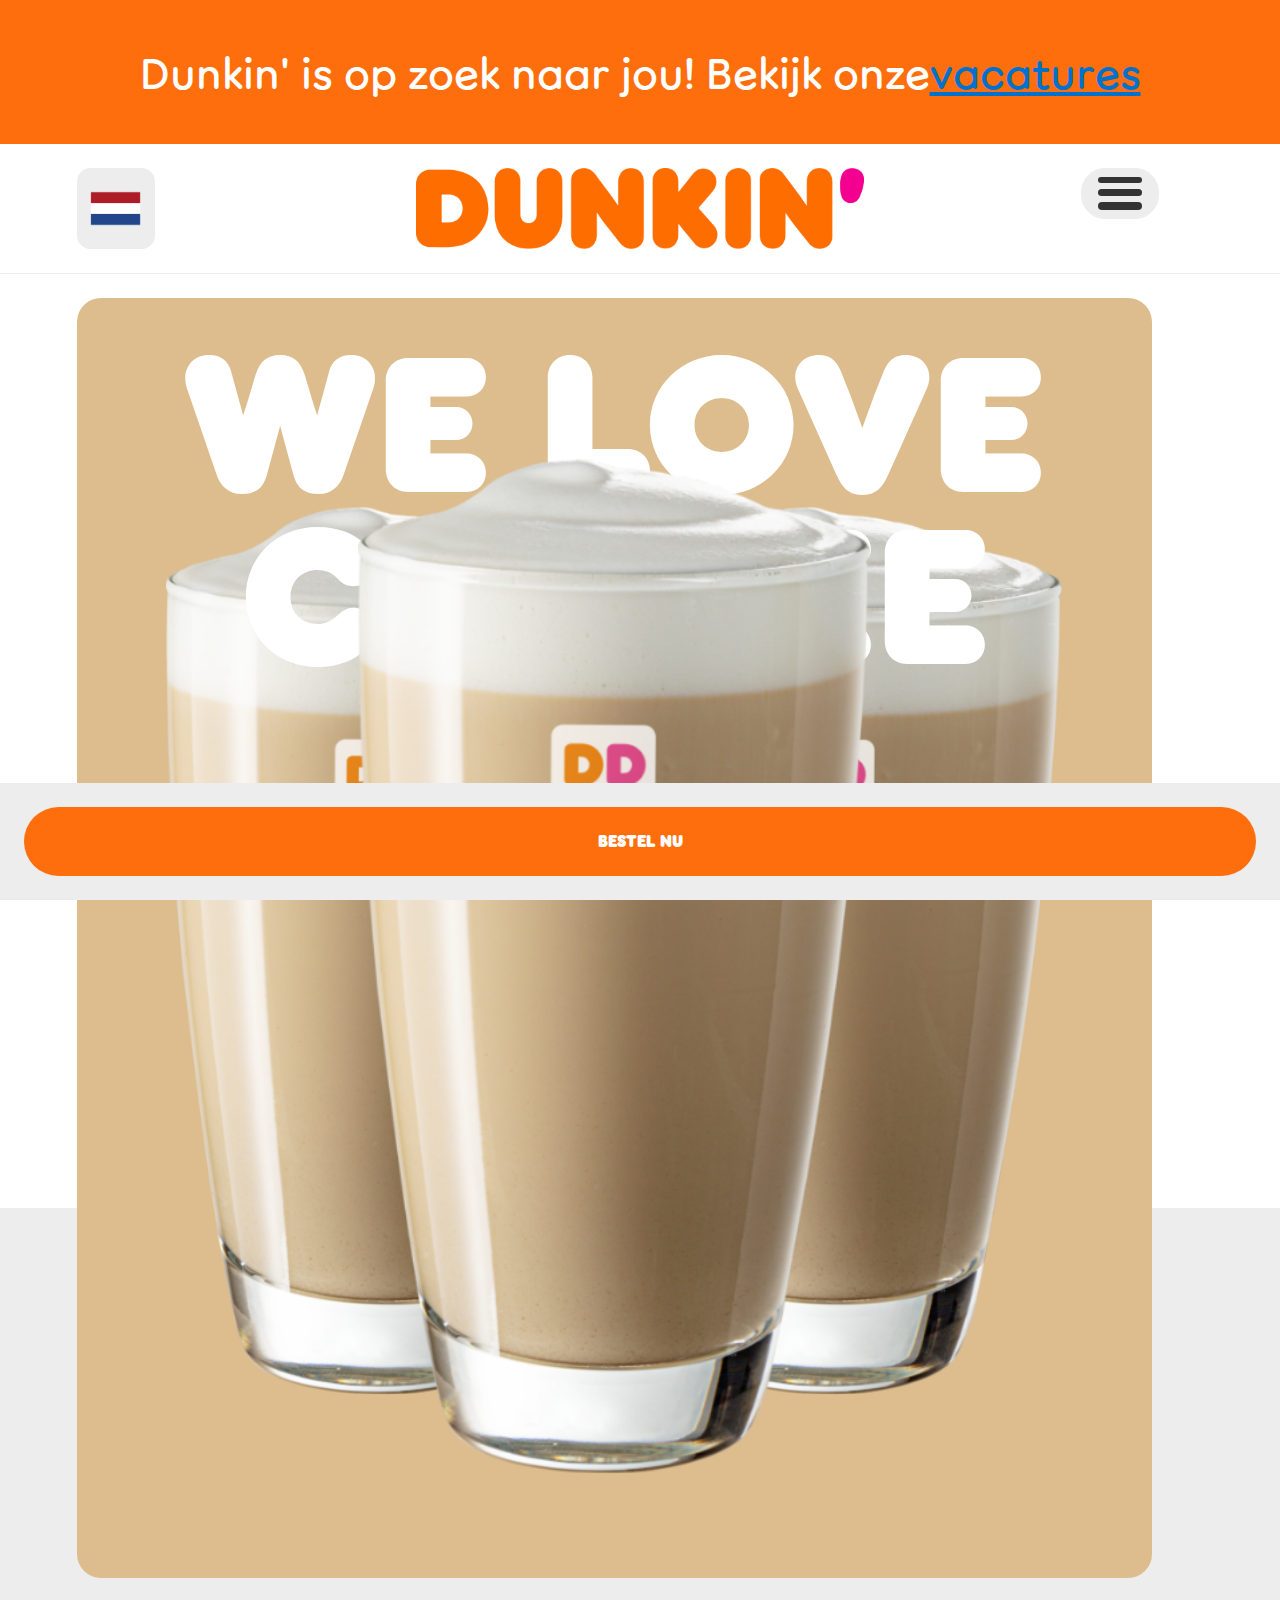
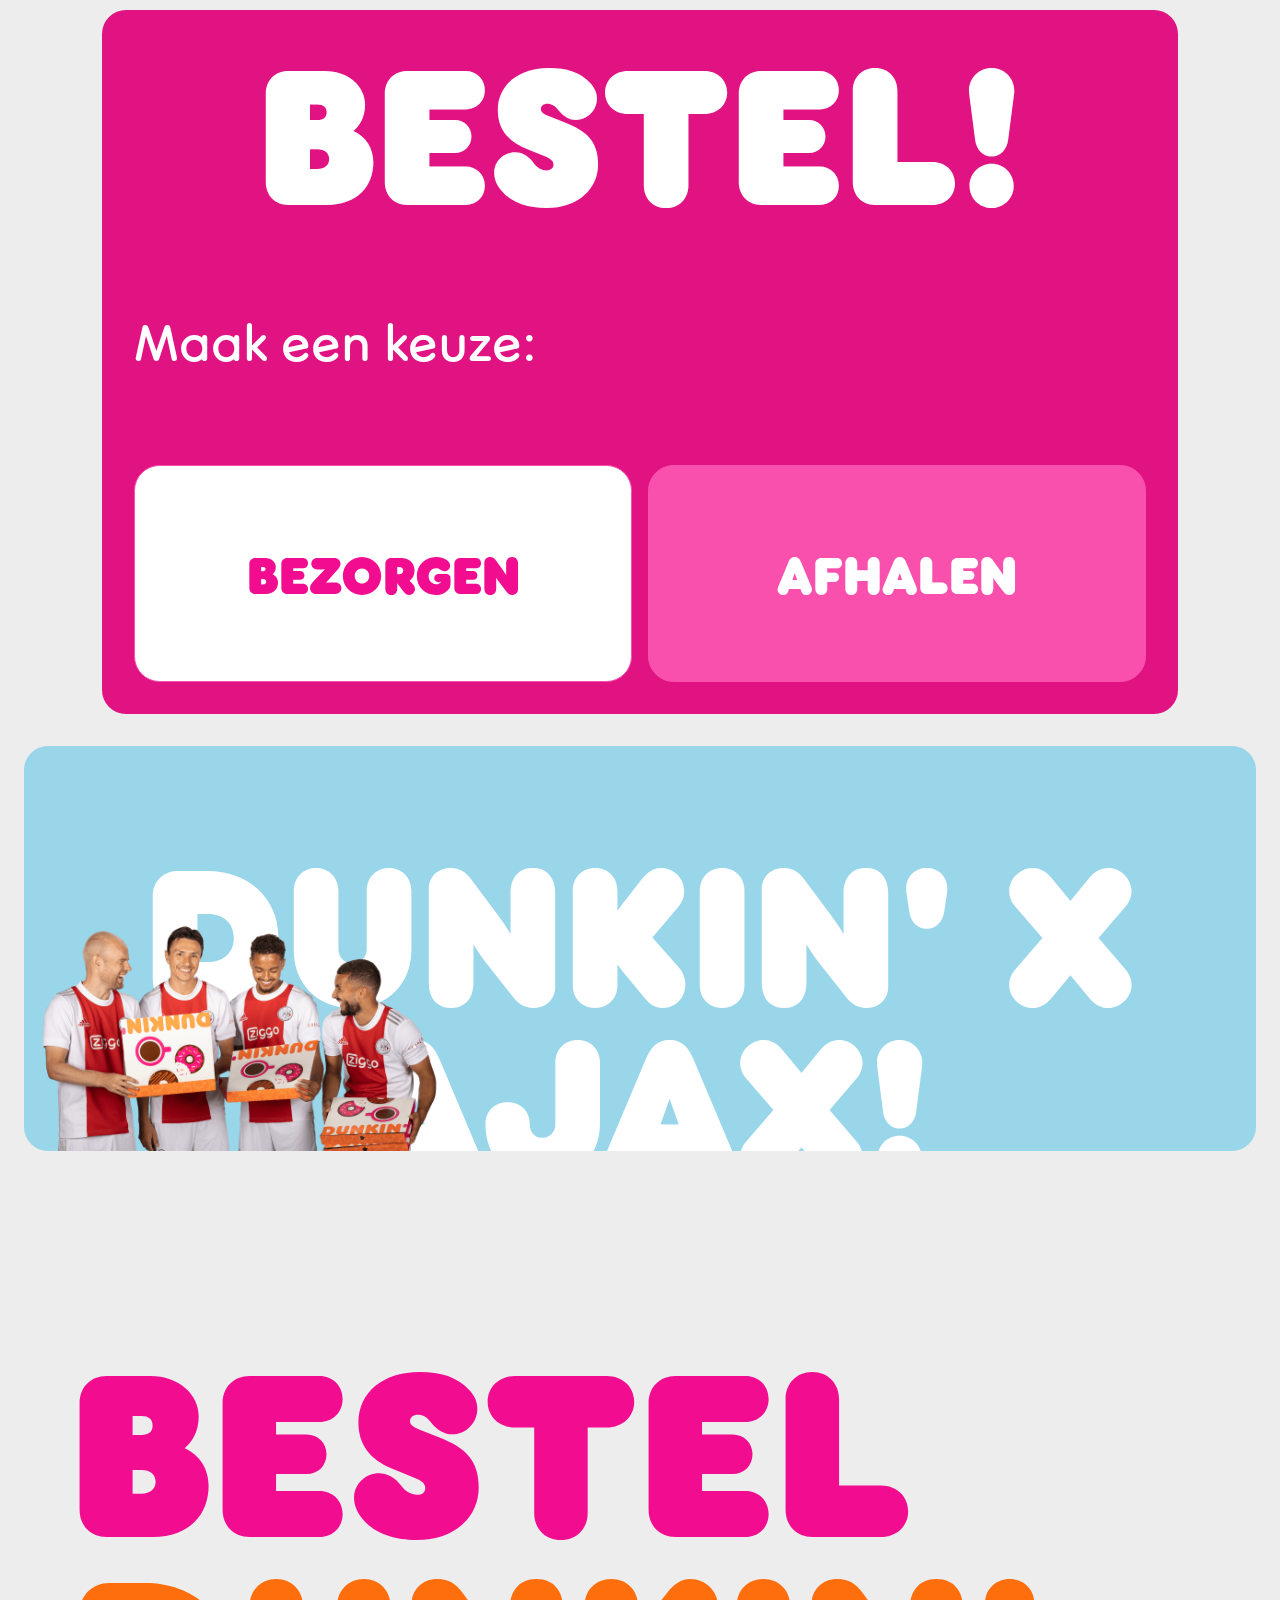
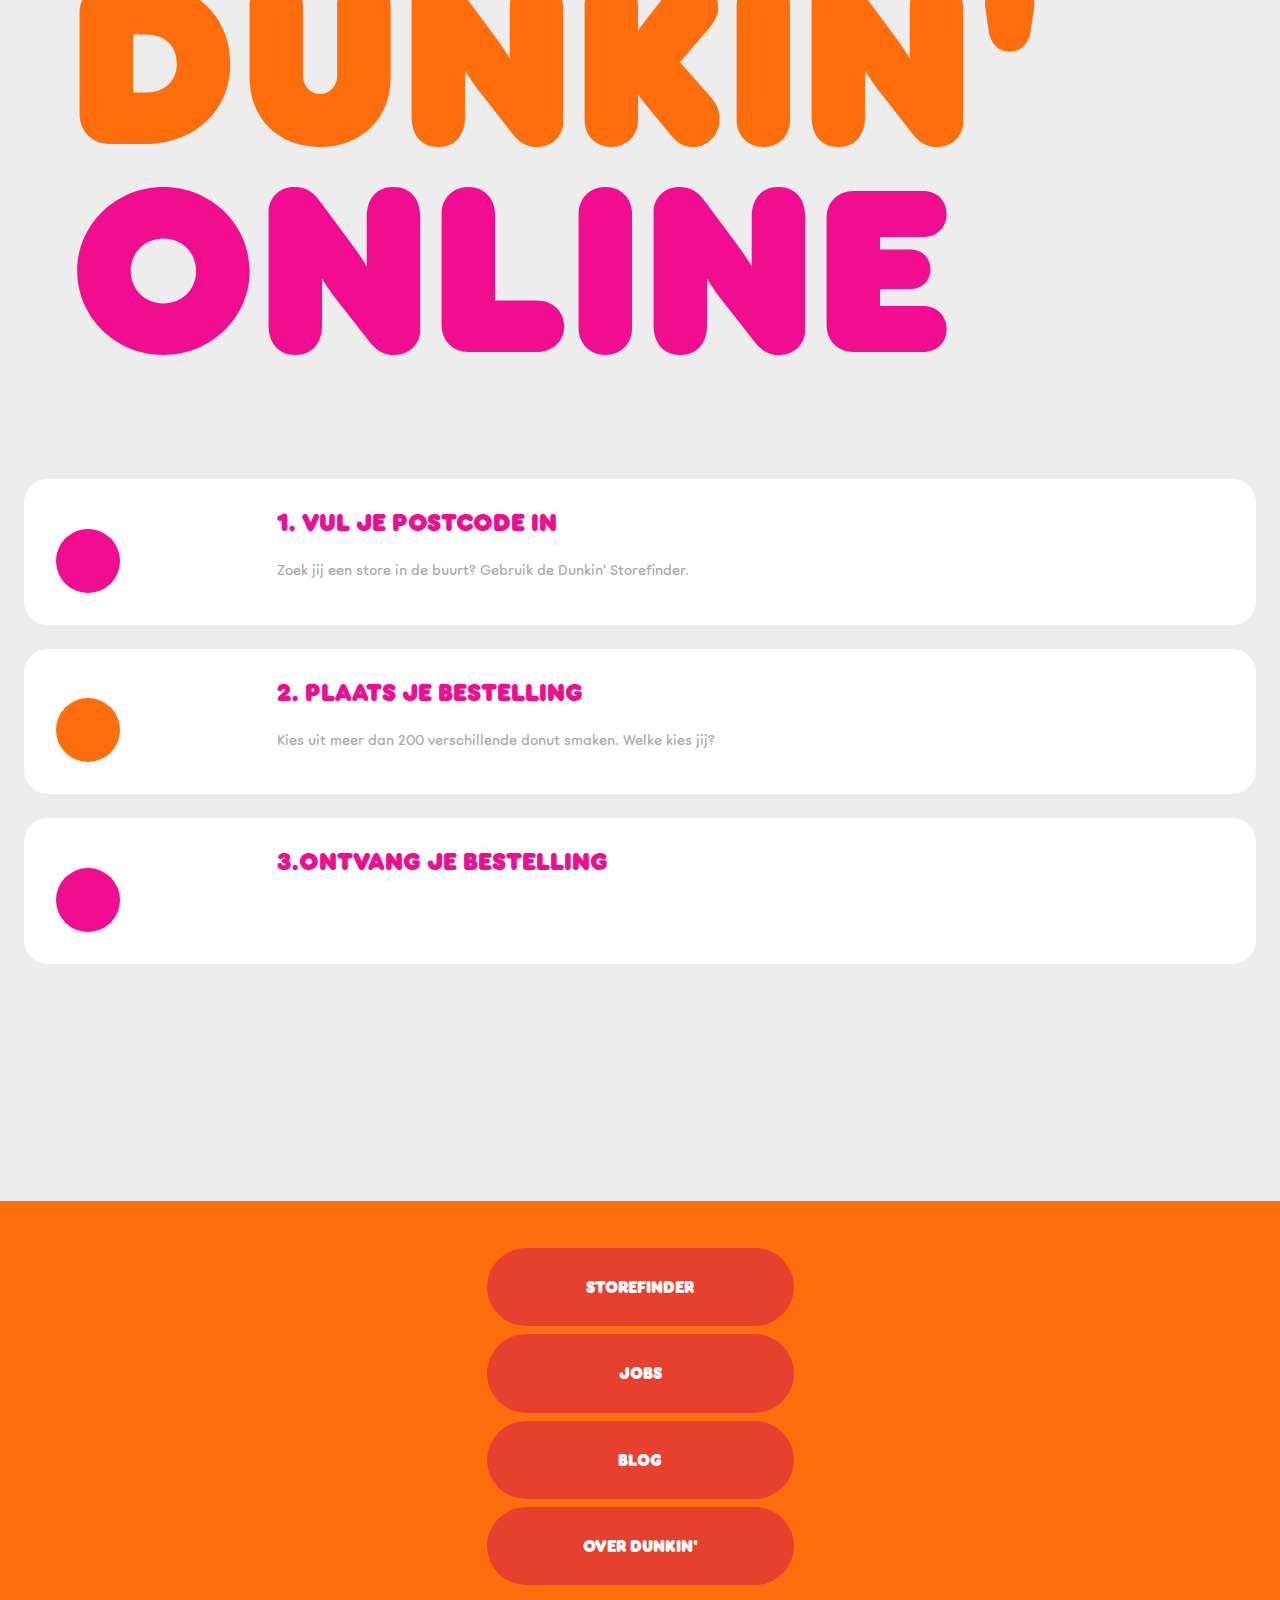
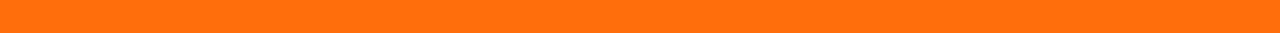
<file: index.html>
<!DOCTYPE html>
<html lang="nl_">
<head>
    <meta charset="UTF-8">
    <meta name="viewport" content="width=device-width, initial-scale=1.0">
    <link rel="stylesheet" href="styles/style.css">
    <title>Dunkin'</title>
</head>

<body>

        <header>
            
            <img src="images/Dunkin'_logo.svg.png" alt="Welkom bij Dunkin">
           
            <button>
                <img src="images/Wikipedia-Flags-NL-Netherlands-Flag.1024.png" alt="Kies een Taal. De huidige Taal is Nederlands">
            </button>
                
            <label>
                <input type="checkbox">
            </label>
                
            <nav>
                <a href="#">Storefinder</a>
                <a href="#">Jobs</a>
                <a href="#">Blog</a>
                <a href="#">More ></a>
                <a href="#">Bestellen</a>
            </nav>

            <p>Dunkin' is op zoek naar jou! Bekijk onze <a href="#">vacatures</a></p>
            
        </header>

    <main>

        <h1>Dunkin'</h1>
    
        <section class="WeLoveCoffee">
            <h2>We love coffee</h2>
            <img src="images/coffee.png" alt="Klik om een bestelling te plaatsen">
            <img src="images/coffee.png" alt="">
            <img src="images/coffee.png" alt="">
        </section>
    
        <section class="Bestel">
            <h2>Bestel!</h2>
            <p>Maak een keuze:</p>
            <button>Bezorgen</button>
            <button>Afhalen</button>
        </section>
    
        <section class="Ajax">
            <h2>Dunkin' x Ajax!</h2>
            <img src="images/ajax dunkin.png" alt="Lees meer over samenwerking tusssen Ajax en Dunkin'">
        </section>
        
        <section class="BestelOnline">
            <h2>Bestel <span>Dunkin'</span> Online</h2>
       
   
            <ol>
                <li>
                    <h3>1. Vul je postcode in</h3>
                    <p>Zoek jij een store in de buurt? Gebruik de Dunkin' Storefinder.</p>
                    <img src="images/www.dunkin.nl_(iPhone XR).png" alt="">
                </li>
                <li>
                    <h3>2. Plaats je bestelling</h3>
                    <p>Kies uit meer dan 200 verschillende donut smaken. Welke kies jij?</p>
                    <img src="images/www.dunkin.nl_(iPhone XR) (1).png" alt="">
                </li>
                <li>
                    <h3>3.Ontvang je bestelling</h3>
                    <img src="images/www.dunkin.nl_(iPhone XR) (2).png" alt="">
                </li>
            </ol>
    
        </section>

        <section class="BestelNu">
            <a href="/html/bestel.html">Bestel nu</a>
        </section>
        
    </main>

    <footer>
        <ul>
            <li><a href="#">Storefinder</a></li>
            <li><a href="#">Jobs</a></li>
            <li><a href="#">Blog</a></li>
            <li><a href="#">Over Dunkin' </a></li>
        </ul>
    </footer>

    <script src="/scripts/script.js"></script>

</body>
</html>
</file>
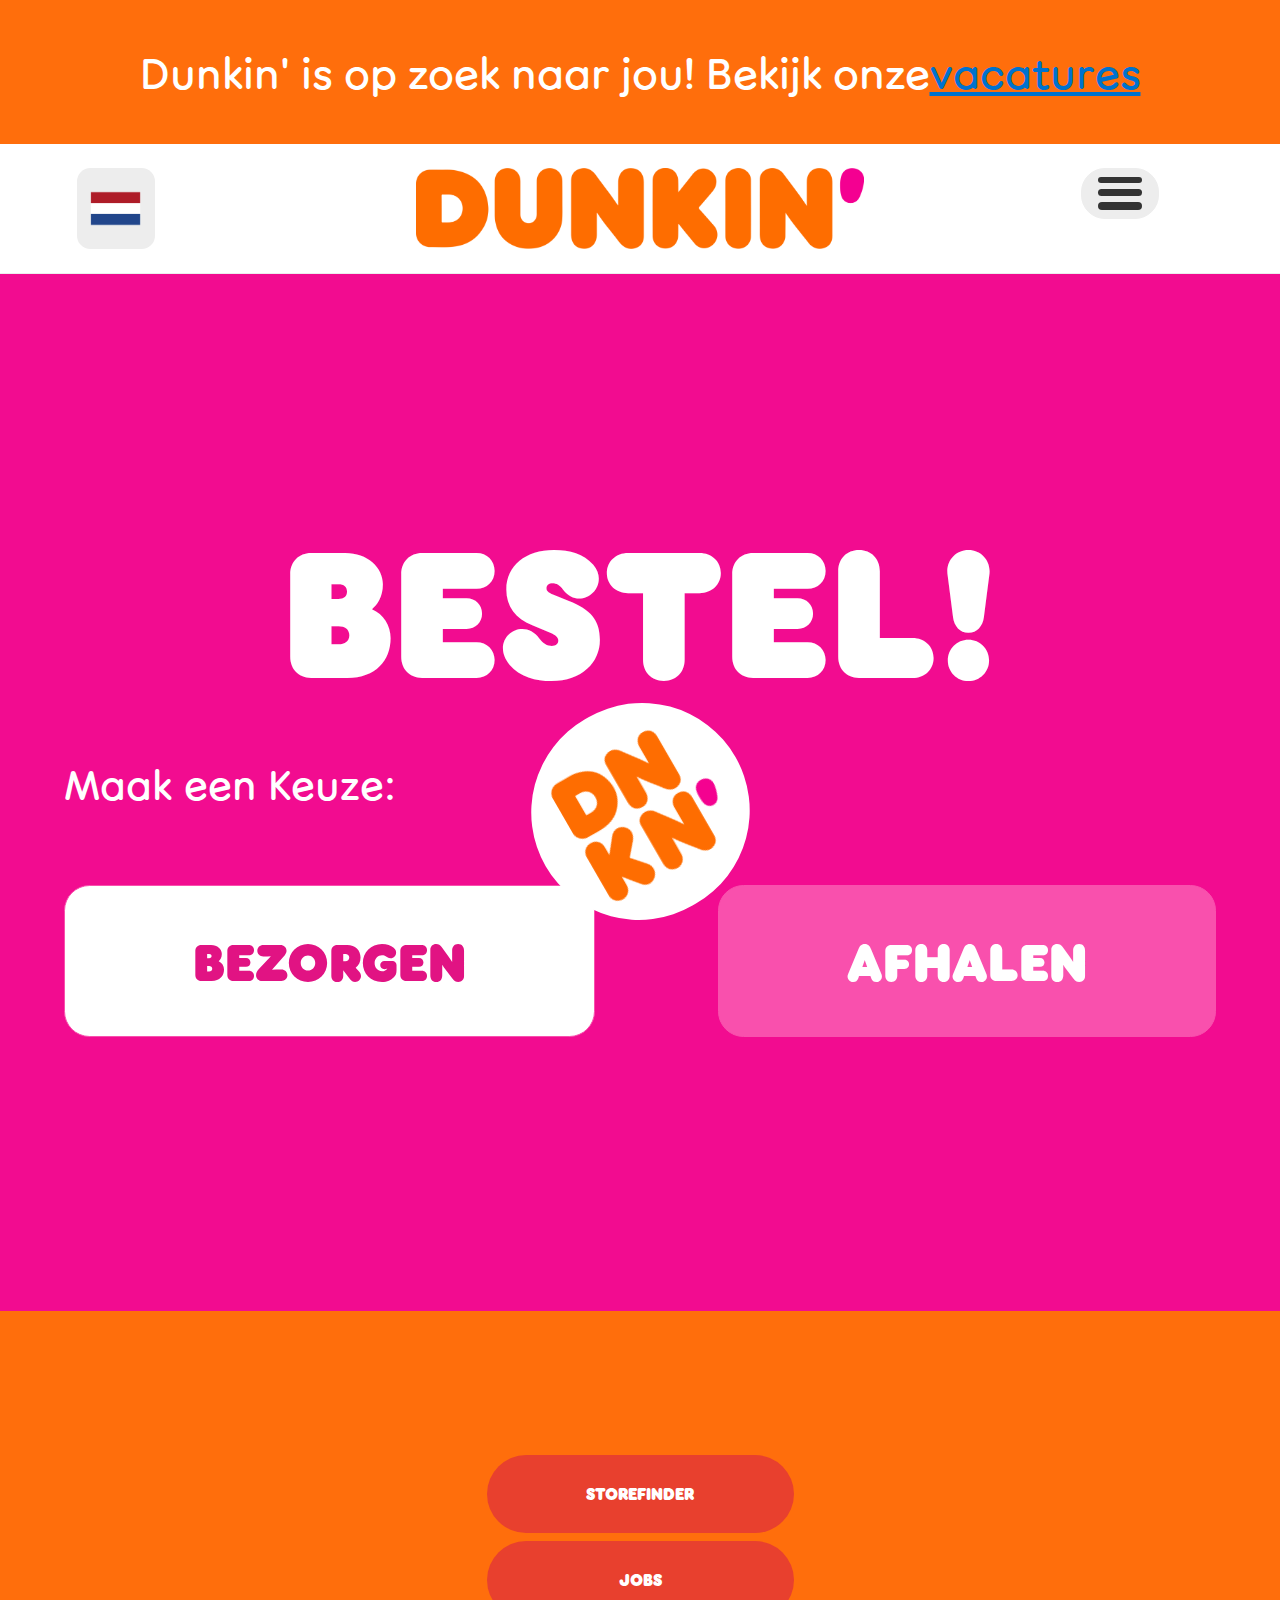
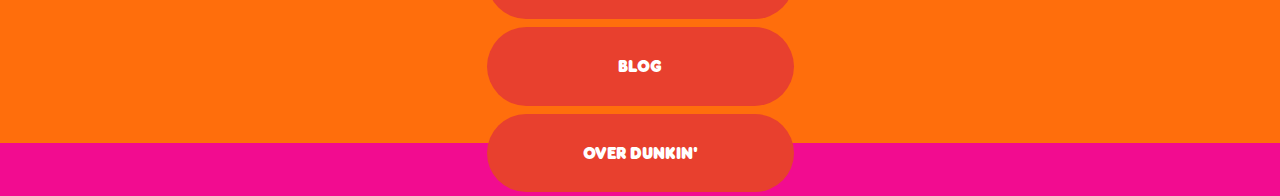
<file: html/bestel.html>
<!DOCTYPE html>
<html lang="nl_">
<head>
    <meta charset="UTF-8">
    <meta name="viewport" content="width=device-width, initial-scale=1.0">
    <title>Dunkin'</title>
    <link rel="stylesheet" href="/styles/style.css">
</head>


<body class="BestelPagina">
    
    <header>
            
        <img src="/images/Dunkin'_logo.svg.png" alt="Welkom bij Dunkin">
       
        <button>
            <img src="/images/Wikipedia-Flags-NL-Netherlands-Flag.1024.png" alt="Kies een Taal. De huidige Taal is Nederlands">
        </button>
            
        <label>
            <input type="checkbox">
        </label>
            
        <nav>
            <a href="#">Storefinder</a>
            <a href="#">Jobs</a>
            <a href="#">Blog</a>
            <a href="#">More ></a>
            <a href="#">Bestellen</a>
        </nav>

        <p>Dunkin' is op zoek naar jou! Bekijk onze <a href="/index.html">vacatures</a></p>
        
    </header>

    <main>

        <section>

            <h1>Bestel!</h1>
            <p>Maak een Keuze:</p>
            <button>Bezorgen</button>
            <button>Afhalen</button>

        </section>

    </main>

    <footer>

        <section>
            <img src="/images/dunkinlogo.png
            " alt="">
        </section>

        <ul>
            <li><a href="#">Storefinder</a></li>
            <li><a href="#">Jobs</a></li>
            <li><a href="#">Blog</a></li>
            <li><a href="#">Over Dunkin' </a></li>
        </ul>

    </footer>

</body>
</html>
</file>
<file: styles/style.css>
/**************/
/* CSS REMEDY */
/**************/

*, *::after, *::before {
  box-sizing:border-box;  
}

/*********************/
/* CUSTOM PROPERTIES */
/*********************/

:root {
	
	--color-text:#111;
	--color-background:#eee;
	--orange: #ff6e0c;
    --pink: #E11383;
    --white: #FFFFFF;
    --brown: #673716;
    --gray: #333; 
    --white-smoke: #ededed;
    --chestnut: #ddbd8e; 
    --hotpink: #f950ad; 
    --skyblue: #99d6ea;
    --steel-blue: #0072ce;
    --deeppink: #f20c90;
    --darkgray: #aaa;
    --red: #e8402e;

    --lightmodeBackground: #FFFFFF; 
    --lightmodeBackground2: #ededed;


    --bar-width: 3.5vw;
    --bar-height: .5vw;
    --hamburger-gap: .5vw;
    --animation-timing: .75s ease-in-out;
    --hamburger-height: calc(var(--bar-height) * 3 + var(--hamburger-gap) * 2);

}

/****************/
/* JOUW STYLING */
/****************/

@font-face {
    font-family: Dunkin;
    src: url(/fonts/612741c59719f3372ece474f_DunkinSans-Display.otf);
  }

@font-face {
    font-family: DunkinLight;
    src: url(/fonts/612741c59719f39d57ce4756_DunkinSans-Book.otf);
  }

  body {
    margin: 0;
    padding: 0;
    font-family: DunkinLight;
    line-height: .9;
    background-image: linear-gradient(
        var(--lightmodeBackground) 0%,
        var(--lightmodeBackground) 25%,
        var(--lightmodeBackground2) 25%,
        var(--lightmodeBackground2) 100%
    );
    
}

header {
    display: grid;
    grid-template-columns: 1fr 2fr 1fr;
    grid-auto-rows: minmax(1px, auto);
    grid-row-gap: 1.5em;
    padding-bottom: 1.5em;
    border-bottom: var(--lightmodeBackground2) solid 1px;
    margin-bottom: 1.5em;
}

header img {
    width: fit-content;
    height: 3vh;
    justify-content: center;
    justify-content: start;
}

header p {
    margin: 0;
    background-color: var(--orange);
	  padding: 1.2em;
	  display: flex;
    justify-content: center;
    color: var(--white);
    font-family: DunkinLight;
    font-size: 3.4vw;
    order: 1;
    grid-column: 1/4;
}

header button {
    order: 2;
    justify-self: center;
    justify-self: start;
    margin-left: 6vw;
    background-color: var(--white-smoke);
    padding-left: 1em;
    padding-right: 1em;
    border-radius: 1em;
    border: none;
    
}

header img {
    order: 3;
    justify-self: center;
    width: 35vw;
    height: fit-content;


}

header button img {
    width: 4vw;
    height: fit-content;
    margin-top: .25em;
    margin-left: 0;
    

}

header label {
    order: 4;
    justify-self: center;
}

header p a {
    margin: 0;
    color: var(--steel-blue);
}






















p {
    color: white;
}

h1:first-of-type {
    display: none;
}


.WeLoveCoffee img:nth-child(2){
    width: 35vw;
    height: fit-content;
    margin-top: 13em;
}

.WeLoveCoffee img:nth-child(3) {
    width: 40vw;
    height: fit-content;
    margin-top: 10em;
    position: absolute;
}

.WeLoveCoffee img:nth-child(4) {
    width: 35vw;
    height: fit-content;
    margin-top: 13em;
}

.WeLoveCoffee {
    background-color: var(--chestnut);
    width: 84vw;
    height: 100vw;
    margin-right: 6vw;
    margin-left: 6vw;
    display: flex;
    justify-content: center;
    border-radius: 1.5em;
    overflow: hidden;
    position: relative;
    transition: 250ms;
    }

.WeLoveCoffee:hover {
    transform: scale(97%);
}

.WeLoveCoffee h2 {
    text-transform: uppercase;
    font-family: Dunkin;
    color: var(--white);
    font-size: 15vw;
    margin-top: 30.967px;
    padding-left: 12.958px;
    padding-right: 12.958px;
    text-align: center;
    position: absolute;
    margin-bottom: 0;
}




.Bestel {
    width: 84vw;
    height: 55vw;
    background-color: var(--pink);
    margin-right: auto;
    margin-left: auto;
    border-radius: 1.5em;
    display: grid;
    grid-template-columns: 1fr 1fr;
    margin-top: 2em;
    padding-top: 2em;
    padding-bottom: 2em;
    grid-column-gap: 1em;
    padding-left: 2em;
    padding-right: 2em;
    transition: 250ms;
    
}

.Bestel:hover {
    transform: scale(97%);
}

.Bestel h2 {
    text-transform: uppercase;
    font-family: Dunkin;
    color: var(--white);
    font-size: 15vw;
    text-align: center;
    margin: 0;
    grid-column: 1/3;

}

.Bestel p:nth-child(2) {
    font-size: 4vw;
    grid-column: 1/3;

}

.Bestel button {
    color: var(--white);
    background-color: var(--hotpink);
    font-family: Dunkin;
    text-transform: uppercase;
    border-radius: .5em;
    font-size: 4vw;
    padding: 4vw;
    border: solid 1px var(--hotpink);
    text-decoration: none;
    text-align: center;
}

.Bestel button:nth-child(3):hover::before {
    content: '';
    position: absolute;
    top: -10px; 
    right: -3px; 
    width: 25px; 
    height: 25px;
    background-color: var(--pink); 
    border-radius: 50%;
    transition: width 0.3s, height 0.3s;
}

.Bestel button:nth-child(3):hover::after {
    content: '';
    position: absolute;
    top: 5px; 
    right: -14px; 
    width: 25px;
    height: 25px; 
    background-color: var(--pink); 
    border-radius: 50%;
}

.Bestel button:nth-child(3) {
    background-color: var(--white);
    color: var(--deeppink);
    position: relative;
}

.Bestel button:nth-child(4) {
    position: relative;
}



.Bestel button:nth-child(4):hover::before {
    content: '';
    position: absolute;
    top: -10px; 
    right: -3px; 
    width: 25px; 
    height: 25px; 
    background-color: var(--pink); 
    border-radius: 50%;
}

.Bestel button:nth-child(4):hover::after {
    content: '';
    position: absolute;
    top: 5px; 
    right: -14px; 
    width: 25px; 
    height: 25px; 
    background-color: var(--pink);
    border-radius: 50%;
}

.Ajax {
    background-color: var(--skyblue);
    height: 45vh;
    margin-right: 1.5em;
    margin-left: 1.5em;
    border-radius: 1.5em;
    margin-top: 2em;
    overflow: hidden;
    position: relative;
    transition: 250ms;
}

.Ajax:hover {
    transform: scale(97%);
}

.Ajax h2 {
    text-transform: uppercase;
    font-family: Dunkin;
    color: var(--white);
    font-size: 15vw;
    justify-content: center;
    margin: .5em;
    margin-bottom: 0;
    text-align: center;

}

.Ajax img {
    height: 70vh;
    width: fit-content;
    margin: 0;
    top: 4em;
    position: absolute;

}

.BestelOnline h2 {
    font-family: Dunkin;
    color: var(--deeppink);
    font-size: 18vw;
    text-transform: uppercase;
    margin-left: .3em;
    margin-bottom: .5em;
}

.BestelOnline h2 span {
    color: var(--orange);
}

.BestelOnline img {
    width: 2em;
}

.BestelOnline ol li img {
    background-color: var(--deeppink);
    padding: 2em;
    border-radius: 3em;
}

.BestelOnline ol li:nth-child(2) img {
    background-color: var(--orange);
}

.BestelOnline p {
    color: var(--darkgray);
    margin-top: 0;
    margin-bottom: 0;
    font-size: 14px;
}

.BestelOnline h3 {
    font-size: 24px;
    font-family: Dunkin;
    text-transform: uppercase;
    color: var(--deeppink);
    margin: 0;
  
}

.BestelOnline ol {
    padding: 0;
}

.BestelOnline li {
    background-color: var(--lightmodeBackground);
    margin: 1.5em;
    padding: 2em;
    border-radius: 1.5em;
    transition: 250ms;
}

.BestelOnline li:hover {
    transform: scale(95%);
}

.BestelOnline ol li {
    display: grid;
    grid-template-columns: 1fr 5fr;
    grid-column-gap: 2em;
    grid-row-gap: 1em;
}

.BestelOnline h3 {
    grid-column: 2/2;
    text-align: left;

}

.BestelOnline p {
    grid-column: 2/2;
    text-align: left;
}

.BestelOnline img {
    grid-column: 1/1;
    grid-row: 1/3;
    margin-top: 1.1em;
}

.BestelNu a {
    text-decoration: none;
    color:var(--white) ;
    font-family: Dunkin;
    background-color: var(--orange);
    border-radius: 999px;
    text-transform: uppercase;
    display: flex;
    justify-content: center;
    margin-left: 1.5em;
    margin-right: 1.5em;
    padding: 1.7em;
    align-items: start;
    position: relative;
}

.BestelNu a:hover::before {
    content: '';
    position: absolute;
    top: -9px; 
    right: 8px; 
    width: 25px; 
    height: 25px; 
    background-color: var(--lightmodeBackground2); 
    border-radius: 50%;
}

.BestelNu a:hover::after {
    content: '';
    position: absolute;
    top: 5px; 
    right: -7px; 
    width: 25px; 
    height: 25px; 
    background-color: var(--lightmodeBackground2); 
    border-radius: 50%;
}

.BestelNu {
    position: sticky;
    bottom: 0;
    background-color: var(--lightmodeBackground2);
    padding-top: 1.5em;
    padding-bottom: 1.5em;
}



footer section:first-child, footer section:nth-child(2) {
    background-color: var(--deeppink);
}

ul {
    list-style-type: none;
    list-style-position: inside;
    padding: 0;
    margin: 0;
}

li {
    display: flex;
    flex-direction: column;
    text-align: center;
}


li a {
    padding: 2em;
    padding-left:6em;
    padding-right: 6em;
    margin: .25em;
    text-decoration: none;
    color:var(--white) ;
    font-family: Dunkin;
    background-color: var(--red);
    border-radius: 999px;
    text-transform: uppercase;
    transition: 250ms;
}

li a:hover {
    transform: scale(95%);
}


footer {
    background-color: var(--orange);
    height: 27em;
    display: flex;
    justify-content: center;
    align-items: center;
    margin-top: 6em;
}

/*animatie voor button*/

label {
    --x-width: calc(var(--hamburger-height) * 1.41421356237);

    background-color: var(--white-smoke);
    border: solid var(--white-smoke) 1px;
    display: flex;
    flex-direction: column;
    gap: var(--hamburger-gap);
    cursor: pointer;
    height: fit-content;
    padding-left: 1em;
    padding-right: 1em;
    border-radius: 1.5em;
    padding-top: .5em;
    padding-bottom: .5em;

}

label::before,
label::after,
label input {
    content: "";
    width: var(--bar-width);
    height: var(--bar-height);
    background-color: var(--gray);
    border-radius: 9999px;
    transform-origin: left center;
    transition: opacity var(--animation-timing), width var(--animation-timing), rotate var(--animation-timing), translate var(--animation-timing);
}

label input {
    appearance: none;
    padding: 0;
    margin: 0;
    outline: none;
    
}

label::after {
  height: .6vw;
  margin: 0;
}

label input:checked {
    opacity: 0;
    width: 0;
}

label:has(input:checked)::before {
    rotate: 45deg;
    width: var(--x-width);
    translate: 0 calc(var(--bar-height) / -2);
}

label:has(input:checked)::after {
    rotate: -45deg;
    width: var(--x-width);
    translate: 0 calc(var(--bar-height) / 2);
}

aside {
    display: none;
}

nav {
    display: none;
}

/*  :)   */

/* ////////////////////// */

.BestelPagina {
    background-image: none;
    background-color: var(--deeppink);
}

.BestelPagina main section {
    margin: 0;
    display: grid;
    grid-template-columns: 1fr 1fr;
    grid-template-rows: 1fr 1fr 1fr;
    grid-column-gap: 1em;
    grid-row-gap: 1em;
    justify-items: start;
    align-items: start;
    margin-top: 28vh;
    margin-left: 5vw;
    margin-right: 5vw;
    margin-bottom: 30vh;
    transition: 250ms;

}

.BestelPagina main section:hover {
    transform: scale(97%);
}

.BestelPagina header {
    margin-bottom: 0;
    background-color: var(--lightmodeBackground);
}

.BestelPagina main h1 {
    text-transform: uppercase;
    font-family: Dunkin;
    color: var(--white);
    font-size: 14vw;
    display: grid;
    margin: 0;
    align-self: center;
    grid-column: 1/3;
    justify-self: center;
}

.BestelPagina main p {
    margin: 0;
    grid-column: 1/1;
    grid-row: 2/2;
    align-self: center;
    font-size: 3.25vw;
}

.BestelPagina main button:nth-child(3) {
    color: var(--pink);
    background-color: var(--white);
    font-family: Dunkin;
    text-transform: uppercase;
    border-radius: .5em;
    font-size: 4vw;
    padding: 3.5vw;
    border: solid 1px var(--hotpink);
    text-decoration: none;
    grid-column: 1/1;
    margin: 0;
    align-self: center;
    padding-left: 2.5em;
    padding-right: 2.5em;
    position: relative;

}

.BestelPagina main button:nth-child(3):hover::before {
    content: '';
    position: absolute;
    top: 5px; 
    right: -10px; 
    width: 25px; 
    height: 25px;
    background-color: var(--deeppink); 
    border-radius: 50%;
}

.BestelPagina main button:nth-child(3):hover::after {
    content: '';
    position: absolute;
    top: -10px; 
    right: 0px; 
    width: 25px; 
    height: 25px;
    background-color: var(--deeppink); 
    border-radius: 50%;
}

.BestelPagina main button:nth-child(4) {
    grid-column: 2/2;
    grid-row: 3/3;
    color: var(--white);
    background-color: var(--hotpink);
    font-family: Dunkin;
    text-transform: uppercase;
    border-radius: .5em;
    font-size: 4vw;
    padding: 3.5vw;
    border: solid 1px var(--hotpink);
    text-decoration: none;
    margin: 0;
    align-self: center;
    justify-self: end;
    padding-left: 2.5em;
    padding-right: 2.5em;
    position: relative;
    transition: 250ms;
}

.BestelPagina main button:nth-child(4):hover::before {
    content: '';
    position: absolute;
    top: 5px; 
    right: -10px; 
    width: 25px; 
    height: 25px;
    background-color: var(--deeppink); 
    border-radius: 50%;
}

.BestelPagina main button:nth-child(4):hover::after {
    content: '';
    position: absolute;
    top: -10px; 
    right: 0px; 
    width: 25px; 
    height: 25px;
    background-color: var(--deeppink); 
    border-radius: 50%;
}

.BestelPagina footer img {
    background-color: white;
    height: 15vh;

}

.BestelPagina footer ul {
    padding-top: 12em;
}

.BestelPagina footer {
    background-color: var(--orange);
}

.BestelPagina footer section {
    padding: 2.5em;
    padding-right: 2em;
    background-color: white;
    border-radius: 7em;
    position: absolute;
    display: flex;
    justify-content: center;
    top: 44em;
    rotate: -30deg;
}

.donut-cursor {
    cursor: url('/images/donutcursor.png'), auto;
}
</file>
